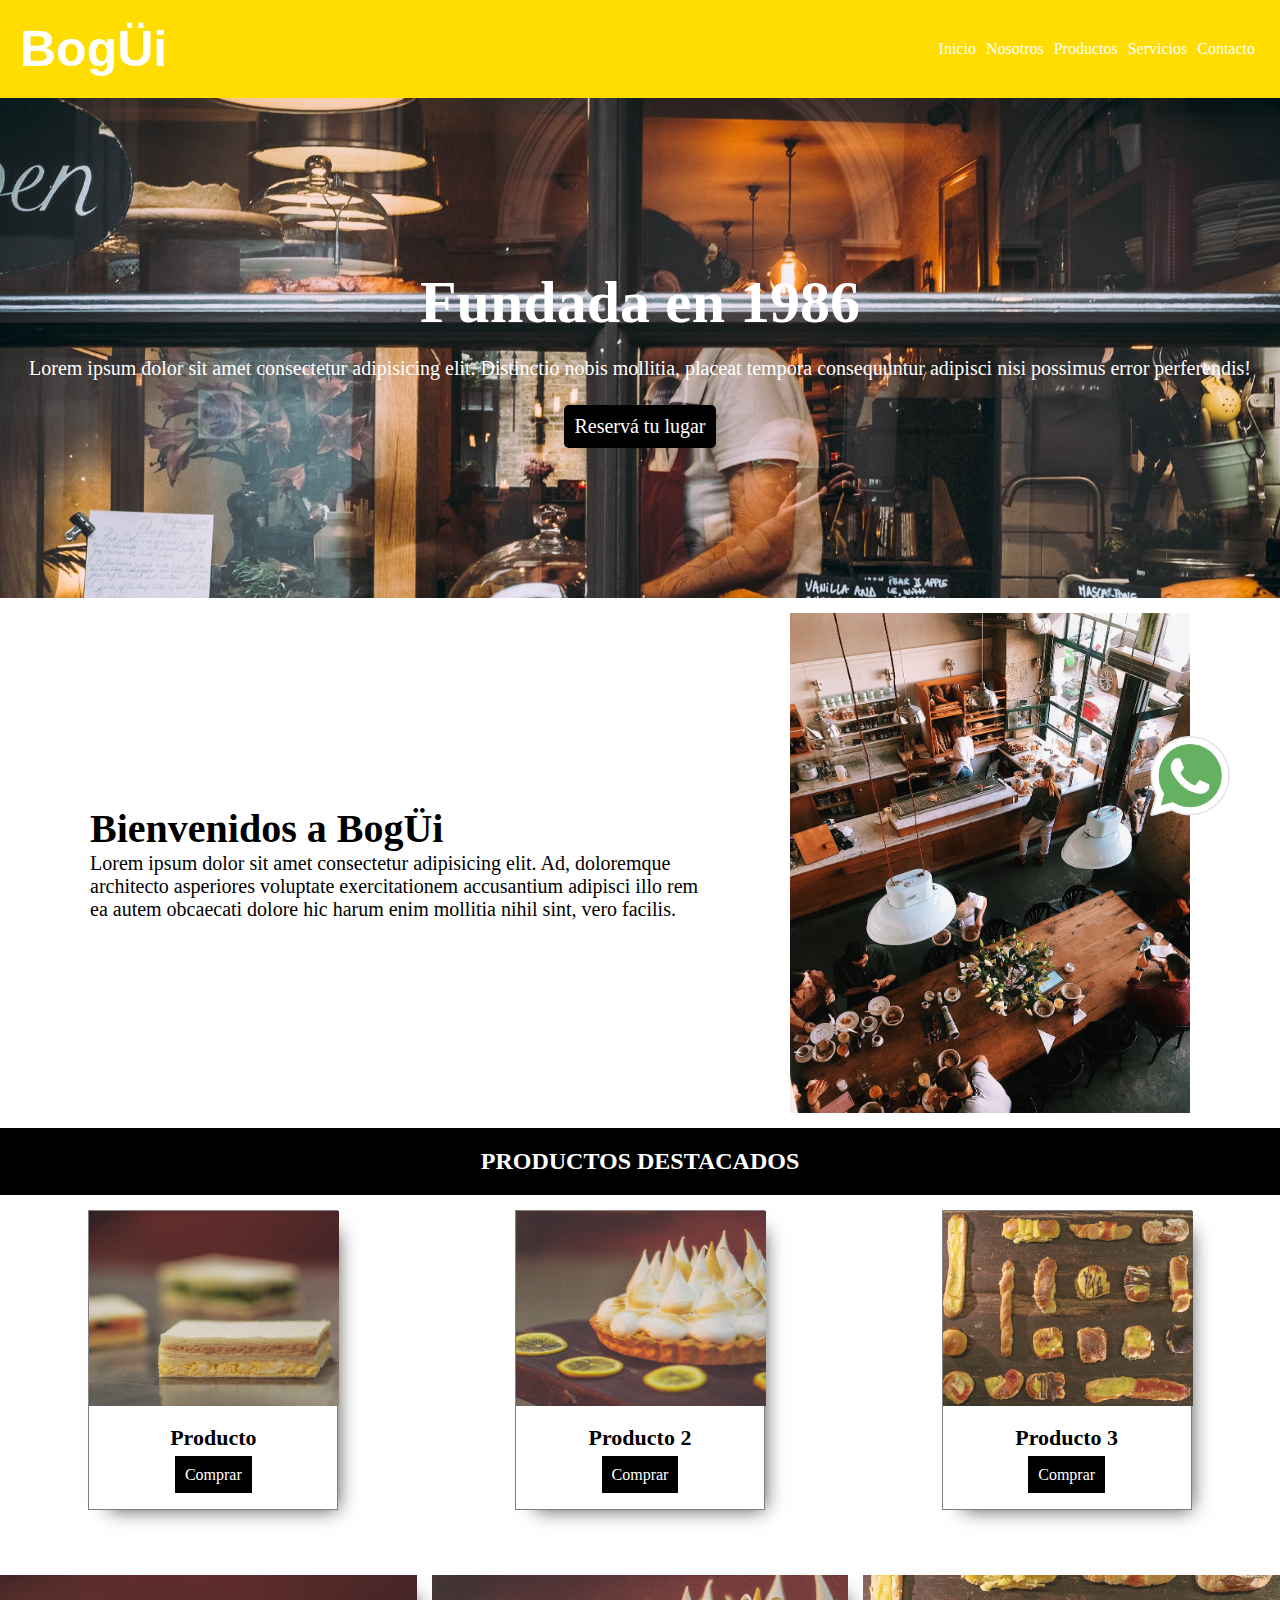
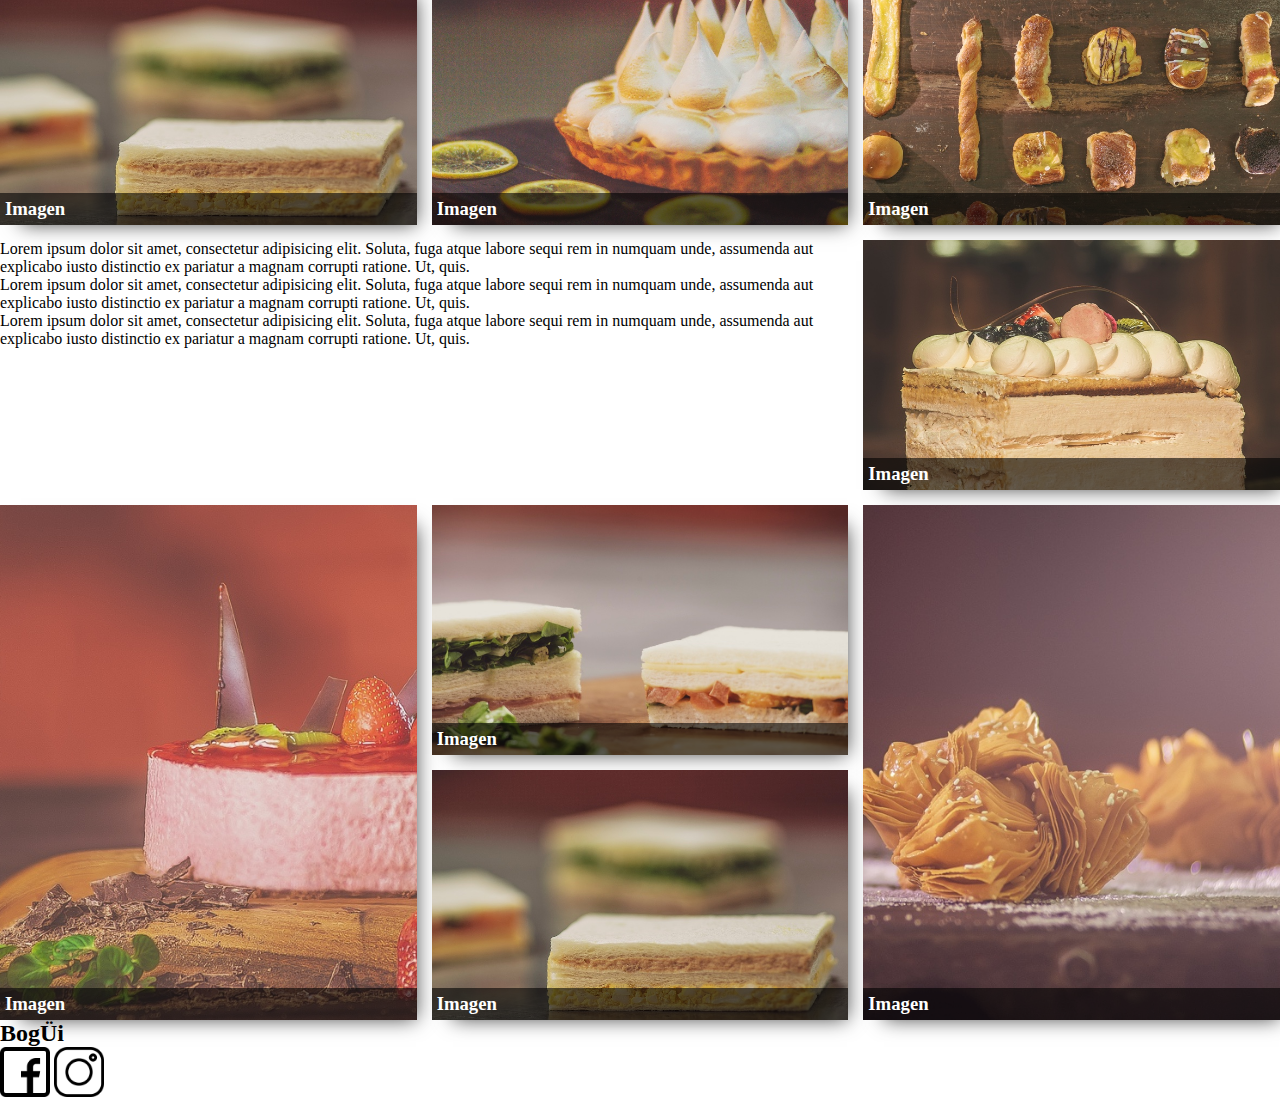
<file: index.html>
<!DOCTYPE html>
<html lang="es">
<head>
    <meta charset="UTF-8">
    <meta name="viewport" content="width=device-width, initial-scale=1.0">
    <link rel="stylesheet" href="./css/style.css"> 
    <title>Bogui | Panaderia Artesanal </title>
</head>
<body>
    <header>
        <a href=""><h1>BogÜi</h1></a>
        <nav>
            <ul>
                <li><a href="./index.html">Inicio</a></li>
                <li><a href="./pages/nosotros.html">Nosotros</a></li>
                <li><a href="./pages/productos.html">Productos</a></li>
                <li><a href="./pages/servicios.html">Servicios</a></li>
                <li><a href="./pages/contacto.html">Contacto</a></li>
            </ul>
        </nav>
    </header>
    <main>
        <section class="hero">
            <h2>Fundada en 1986</h2> 
            <p>Lorem ipsum dolor sit amet consectetur adipisicing elit. Distinctio nobis mollitia, placeat tempora consequuntur adipisci nisi possimus error perferendis!</p>
            <a href="">Reservá tu lugar</a>
        </section>
        <section class="bienvenidos">
            <div>
                <h2>Bienvenidos a BogÜi</h2>
                <p>Lorem ipsum dolor sit amet consectetur adipisicing elit. Ad, doloremque architecto asperiores voluptate exercitationem accusantium adipisci illo rem ea autem obcaecati dolore hic harum enim mollitia nihil sint, vero facilis.</p>
            </div>
            <img src="./img/inside.jpeg" alt="">
        </section>
        <section class="productos">
            <h2>Productos Destacados</h2>
            <div class="productos-contenedor">
                <div>
                    <img src="./img/img-1.jpg" alt="">
                    <h3>Producto</h3>
                    <a href="">Comprar</a>
                </div>
                <div>
                    <img src="./img/img-2.jpg" alt="">
                    <h3>Producto 2</h3>
                    <a href="">Comprar</a>
                </div>
                <div>
                    <img src="./img/img-3.jpg" alt="">
                    <h3>Producto 3</h3>
                    <a href="" >Comprar</a>
                </div>
            </div>
        </section>
        <section class="grid-galeria">
            <div class="grid-item">
                <img src="./img/img-1.jpg" alt="">
                <h3>Imagen</h3>
            </div>
            <div class="grid-item">
                <img src="./img/img-2.jpg" alt="">
                <h3>Imagen</h3>
            </div>
            <div class="grid-item">
                <img src="./img/img-3.jpg" alt="">
                <h3>Imagen</h3>
            </div>
            <div class="grid-item img-4">
                <p>Lorem ipsum dolor sit amet, consectetur adipisicing elit. Soluta, fuga atque labore sequi rem in numquam unde, assumenda aut explicabo iusto distinctio ex pariatur a magnam corrupti ratione. Ut, quis.</p>
                <p>Lorem ipsum dolor sit amet, consectetur adipisicing elit. Soluta, fuga atque labore sequi rem in numquam unde, assumenda aut explicabo iusto distinctio ex pariatur a magnam corrupti ratione. Ut, quis.</p>
                <p>Lorem ipsum dolor sit amet, consectetur adipisicing elit. Soluta, fuga atque labore sequi rem in numquam unde, assumenda aut explicabo iusto distinctio ex pariatur a magnam corrupti ratione. Ut, quis.</p>
            </div>
            <div class="grid-item">
                <img src="./img/img-5.jpg" alt="">
                <h3>Imagen</h3>
            </div>
            <div class="grid-item img-6">
                <img src="./img/img-6.jpg" alt="">
                <h3>Imagen</h3>
            </div>
            <div class="grid-item">
                <img src="./img/img-7.jpg" alt="">
                <h3>Imagen</h3>
            </div>
            <div class="grid-item img-8">
                <img src="./img/img-8.jpg" alt="">
                <h3>Imagen</h3>
            </div>
            <div class="grid-item img-9">
                <img src="./img/img-1.jpg" alt="">
                <h3>Imagen</h3>
            </div>
        </section>
        <div class="fixed">
            <a href=""><img src="./img/whatsapp.png" alt=""></a>
        </div>
    </main>
    <footer id="pie">
        <h2>BogÜi</h2>
        <div>
            <a href=""><img src="./img/facebook.png" alt=""></a>
            <a href=""><img src="./img/instagram.png" alt=""></a>
        </div>
    </footer>
</body>
</html>
</file>
<file: css/style.css>
*{
    margin: 0;
    padding: 0;
    box-sizing: border-box;
}

a{
    text-decoration:none;
}

/*!--------HEADER----------*/

header{
    background-color: rgb(255, 221, 0);
    padding: 20px;
    position: sticky;
    top: 0;
    z-index: 1;
    display: flex;
    justify-content: space-between;
    align-items: center;
}

header a{
    color: rgb(255, 255, 255);
}

header a h1{
    font-size: 50px;
    font-family: 'Lucida Sans', 'Lucida Sans Regular', 'Lucida Grande', 'Lucida Sans Unicode', Geneva, Verdana, sans-serif;
    font-weight:bold;
}

header nav ul{
    list-style:none;
    display: flex;
    
}

header nav ul li{
    margin: 5px;
}

header nav ul li a{
    color: rgb(255, 255, 255);
}

header nav ul li a:hover{
    color: rgb(160, 25, 25);
}


/*!--------MAIN----------*/

.hero{
    width: 100%;
    text-align: center;
    color: white;
    height: 500px;
    background-image: url("../img/banner.jpeg");
    background-position:center;
    background-repeat: no-repeat;
    background-size: cover;
    background-attachment: fixed;
    display: flex;
    flex-direction: column;
    justify-content: center;
    align-items: center;
}

.hero h2{
    font-size: 60px;
    display: inline;
    padding: 20px;
}


.hero p{
    font-size: 20px;
    margin-bottom: 25px;
}

.hero a{
    background-color: black;
    color: white;
    padding: 10px;
    font-size: 20px;
    border-radius: 5px;
    position: sticky;
}

.hero a:hover{
    background-color: rgb(160, 25, 25);;
}

.bienvenidos{
    display: flex;
    justify-content: space-evenly;
    align-items: center;
    padding: 15px;
}

.bienvenidos div{
    width: 50%;
}

.bienvenidos div h2{
    font-size: 40px;
}

.bienvenidos div p{
    font-size: 20px;
}

.bienvenidos img{
    width: 400px;
    height: 500px;
}


.productos h2{
    background-color: black;
    color: white;
    padding: 20px;
    text-align: center;
    text-transform: uppercase;
}

.productos .productos-contenedor{
    display: flex;
    justify-content: space-around;
    align-items: center;
    flex-wrap: wrap;
}

.productos .productos-contenedor div{
    border: 1px solid grey;
    width: 250px;
    height: 300px;
    text-align: center;
    margin: 15px;
    box-shadow: 10px 10px 19px -11px rgba(0,0,0,0.75);
-webkit-box-shadow: 10px 10px 19px -11px rgba(0,0,0,0.75);
-moz-box-shadow: 10px 10px 19px -11px rgba(0,0,0,0.75);
}

.productos div h3{
    font-size: 22px;
    margin: 15px;
}

.productos div a{
    background-color: black;
    color: white;
    padding:10px;
}

.productos div img{
    width: 250px;
}

.grid-galeria{
    width: 100%;
    margin-top: 50px;
    display: grid;
     /* grid-template-columns: 1fr 1fr 1fr; */
    grid-template-columns: repeat(3, 1fr);
    grid-auto-rows: 250px;
    gap: 15px;
}

.grid-galeria div img{
    width: 100%;
    height: 100%;
    object-fit: cover;
    box-shadow: 10px 10px 19px -11px rgba(0,0,0,0.75);
-webkit-box-shadow: 10px 10px 19px -11px rgba(0,0,0,0.75);
-moz-box-shadow: 10px 10px 19px -11px rgba(0,0,0,0.75);
}

.grid-item{
    position: relative;
}

.grid-item h3{
    position: absolute;
    bottom: 0;
    color: white;
    background-color: rgba(0, 0, 0, 0.587);
    width: 100%;
    padding: 5px;
}

.img-4{
    grid-column: span 2;
}

.img-6{
    grid-row: span 2;
}

.img-8{
    grid-row: span 2;
}
.fixed{
    position: fixed;
    bottom: 80px;
    right: 50px;
}

.fixed a img{
    width: 80px;
}


/*!--------FOOTER----------*/

footer div a img{
    width: 50px;
}

@media screen and (max-width:880px){
.grid-galeria{
    grid-template-columns: repeat(2, 1fr);
    grid-auto-rows: 220px;
}

.grid-item{
    grid-column: span 1 ;
    grid-row: span 1;
}

.img-9{
    grid-column: span 2;
}

}

@media screen and (max-width:850px){
    .bienvenidos{
        flex-direction: column;
    }
    .bienvenidos div{
        width: 80%;
        padding: 50px;
    }
    .bienvenidos img{
        display: none;
    }

    .fixed a img{
        width: 50px;
    }
}


@media screen and (max-width:530px){
    .bienvenidos div{
        width: 100%;
    }
}

@media screen and (max-width:525px){
    header{
        flex-direction: column;
    }
}


@media screen and (max-width:400px){
    .grid-galeria{
        grid-template-columns: 1fr;
    }
    .grid-item{
        grid-column: span 1 ;
    }
    
}


.somos h2{

}

.somos p{
    
}
</file>
